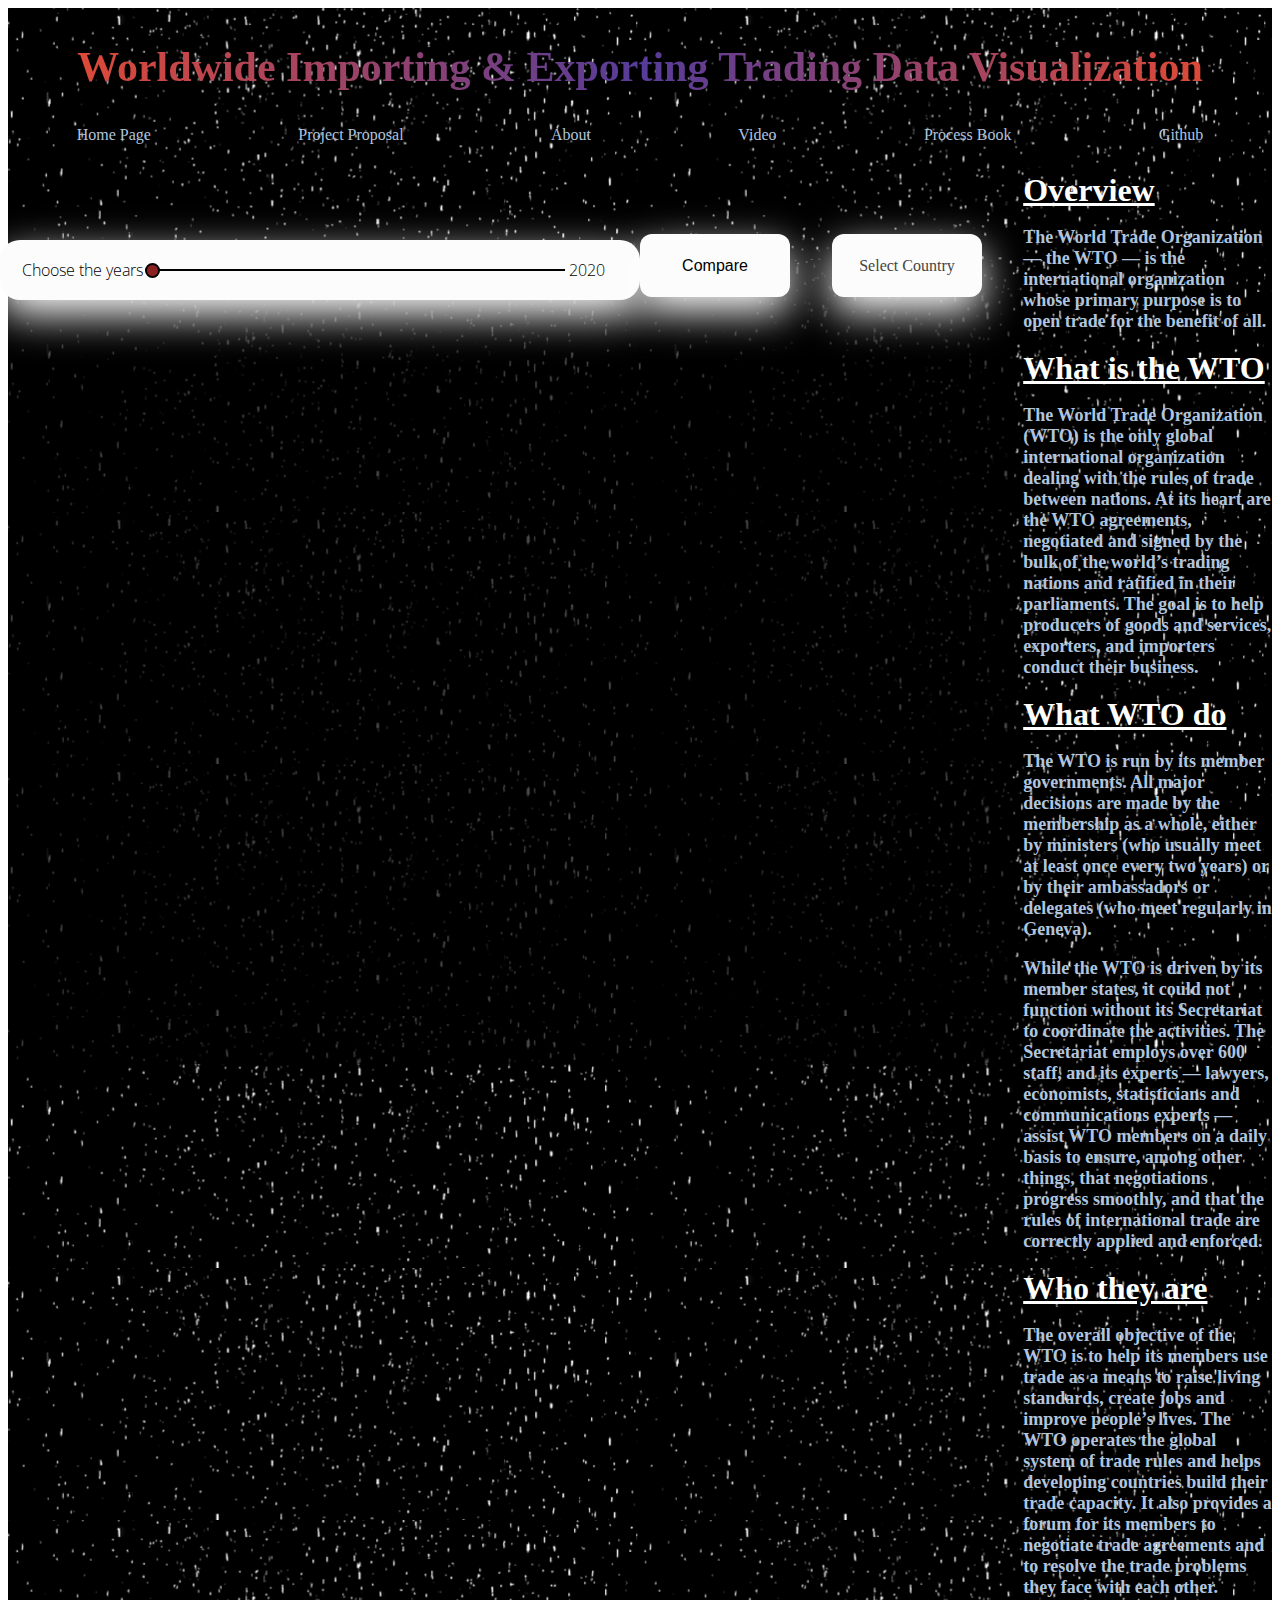
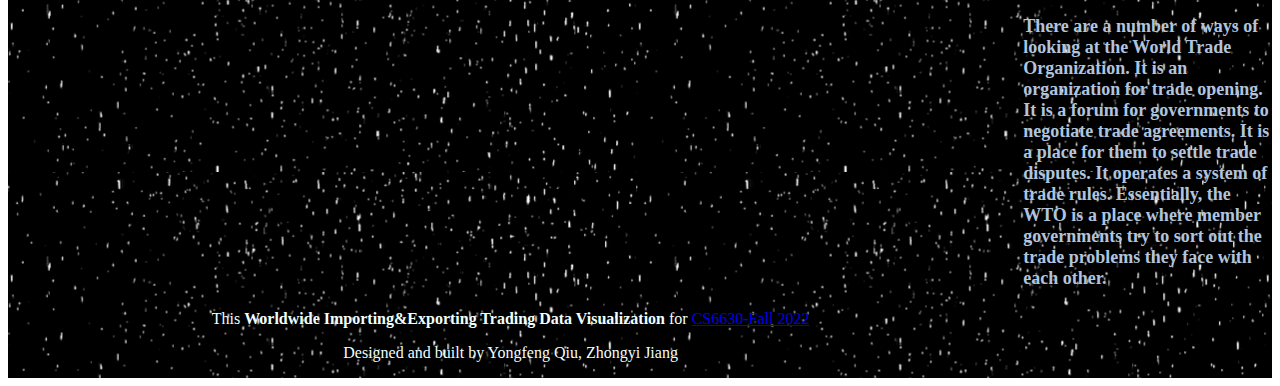
<file: index.html>
<!DOCTYPE html>
<html lang="en">
<head>
    <meta charset="UTF-8">
    <title>Worldwide Importing & Exporting Trading Data Visualization</title>
    <style>
        .wrapper {
            display: grid;
            grid-template-columns: 2fr 2fr 1fr;
            grid-auto-rows: 150px 100px, auto, 80px;
            gap: 10px;
            background-image: url('./img/background.gif');
        }
        nav {
            /* background-color: orange; */
            /* background-image: url('./img/2.jpeg'); */
            background-repeat: round;
            grid-column-start: 1;
            grid-column-end: 4;
        }
        .view0 {
            /* background-color: rgb(139, 0, 21); */
            height:100px;
            grid-column-start: 1;
            grid-column-end: 3;
            grid-row-start: 2;
            grid-row-end: 3;
        }
        .view1 {
            background-color: rgb(0, 0, 0);
            height:800px;
            grid-column-start: 1;
            grid-column-end: 3;
            grid-row-start: 3;
            grid-row-end: 4;
            opacity: 0.7;
        }
        .view2 {
            /* background-color: rgb(255, 255, 255); */
            height:800px;
            grid-column-start: 1;
            grid-column-end: 3;
            grid-row-start: 4;
            grid-row-end: 5;
            /* opacity: 0.7; */
        }

        .p {
            font-family: 'Comic Sans MS';
        }

        .view1 #y-axis path {
            stroke: white;
        } 
        .view1 #x-axis path {
            stroke: white;
        } 
        .view1 #y-axis line {
            stroke: white;
        } 
        .view1 #x-axis line {
            stroke: white;
        } 
        .view1 #y-axis text {
            stroke: white;
        } 
        .view1 #x-axis text {
            stroke: white;
        } 

        .view2 #y-axis path {
            stroke: white;
        } 
        .view2 #x-axis path {
            stroke: white;
        } 
        .view2 #y-axis line {
            stroke: white;
        } 
        .view2 #x-axis line {
            stroke: white;
        } 
        .view2 #y-axis text {
            stroke: white;
        } 
        .view2 #x-axis text {
            stroke: white;
        } 
        .view3 {
            /* background-color: rgb(255, 255, 255); */
            height:800px;
            grid-column-start: 1;
            grid-column-end: 3;
            grid-row-start: 5;
            grid-row-end: 6;
        }
        .aside_before {
            /* background-color: steelblue; */
            grid-column-start: 3;
            grid-column-end: 4;
            grid-row-start: 2;
            grid-row-end: 7;
        }
        .aside_after {
            /* background-color: steelblue; */
            grid-column-start: 3;
            grid-column-end: 4;
            grid-row-start: 2;
            grid-row-end: 7;
        }

        .aside_before a {
            font-family: 'Comic Sans MS';
            font-size: xx-large;
            font-weight: bolder;
        }

        .aside_before p {
            font-family: 'Comic Sans MS';
            font-size: large;
            font-weight: bolder;
            color:#b0c4de;
        }
        .aside_after p {
            font-family: 'Comic Sans MS';
            font-size: large;
            font-weight: bolder;
            color:#b0c4de;
        }

        .aside_before a:link {
            color:white
        }

        .aside_before a:visited {
            color:pink;
        }

        .aside_before a:hover {
            color:steelblue;
            text-decoration: underline;
        }

        .aside_before a:active {
            color:yellow;
            text-decoration: underline;
        }
        
        .aside_before {
            /* background-color: steelblue; */
            grid-column-start: 3;
            grid-column-end: 4;
            grid-row-start: 2;
            grid-row-end: 7;
        }
        .aside_after {
            /* background-color: steelblue; */
            grid-column-start: 3;
            grid-column-end: 4;
            grid-row-start: 2;
            grid-row-end: 7;
        }

        .aside_after a {
            font-family: 'Comic Sans MS';
            font-size: xx-large;
            font-weight: bolder;
        }

        .aside_after a:link {
            color:white
        }

        .aside_after a:visited {
            color:pink;
        }

        .aside_after a:hover {
            color:steelblue;
            text-decoration: underline;
        }

        .aside_after a:active {
            color:yellow;
            text-decoration: underline;
        }

        footer {
            font-family: 'Comic Sans MS';
            /* background-color: #b0c4de; */
            grid-column: 1 / 3; 
            text-align: center;      
            color:azure    
        }
        
        .uibar {
            display: grid;
            grid-template-columns: 3fr 1fr 1fr;
            grid-auto-rows: auto auto auto;
        }

        .toolbar{
            display: grid;
            grid-template-columns: repeat(6, auto);
            gap: 10px;
        }
        .button{
            background-color: transparent;
            text-align: center;
            font-family: 'Comic Sans MS';
            font-weight: 100;
            color: #b0c4de;
        }
        .button:hover{
            /* background-color: lightgray; */
            font-size: larger;
            font-weight: 600; 
            color: #DC143C;
        }
        .node circle {
            stroke: #3a403d;
            stroke-width: 5px;
        }
        
    </style>
    <script src="https://d3js.org/d3.v7.min.js"></script>
    <link rel="stylesheet" href="style.css"/>
    <link rel="stylesheet" href="//brick.a.ssl.fastly.net/Roboto:400"/>
    <link href="https://fonts.googleapis.com/css?family=Work+Sans:400,700&display=swap" rel="stylesheet">
</head>
<body>
    <div class="wrapper">
        <nav>     
            <h2 class="main_title">Worldwide Importing & Exporting Trading Data Visualization</h2>  
        <div class="toolbar">
            <span onclick="location.href='./index.html'" class="button">Home Page</span>
            <span onclick="location.href='./6630Proposal.pdf'" class="button">Project Proposal</span>
            <span onclick="location.href='./About.html'" class="button">About</span>
            <span onclick="location.href='https://youtu.be/EDIDZB2v-C4'"class="button">Video</span>
            <span onclick="location.href='./ProcessBook.pdf'" class="button">Process Book</span>
            <span onclick="location.href='https://github.com/YosefQiu/VIS_FinalProj'" class="button">Github</span>
        </div>
        </nav>
        

        <div class="view1">
            <svg id="chordCharts">
                <g id="Import"></g>
                <g id="Export"></g>
                <g id="control_line"></g>
                <g id="dotCharts">
                    <g id="Import"><g id="y-axis"></g></g>
                    <g id="Export"><g id="y-axis"></g></g>
                </g>
            </svg>
        </div>

        <div id="pre_view2">
        </div>

        <div class="view3"><svg id="bubbleCharts"></svg></div>

        <aside id="id_aside"class="aside_before">
            <div><p></p></div>
            <a href="https://www.wto.org/english/thewto_e/whatis_e/wto_dg_stat_e.htm"> Overview</a>
            <p>
                The World Trade Organization — the WTO — is the international organization whose primary purpose is to open trade for the benefit of all.
            </p>
            <a href="https://www.wto.org/english/thewto_e/whatis_e/whatis_e.htm"> What is the WTO</a>
            <p>
                The World Trade Organization (WTO) is the only global international organization dealing with the rules of trade between nations. At its heart are the WTO agreements, negotiated and signed by the bulk of the world’s trading nations and ratified in their parliaments. The goal is to help producers of goods and services, exporters, and importers conduct their business.
            </p>
            <div></div>
            <a href="https://www.wto.org/english/thewto_e/whatis_e/what_we_do_e.htm"> What WTO do</a>
            <p>
                The WTO is run by its member governments. All major decisions are made by the membership as a whole, either by ministers (who usually meet at least once every two years) or by their ambassadors or delegates (who meet regularly in Geneva).
            </p>
            <p>
                While the WTO is driven by its member states, it could not function without its Secretariat to coordinate the activities. The Secretariat employs over 600 staff, and its experts — lawyers, economists, statisticians and communications experts — assist WTO members on a daily basis to ensure, among other things, that negotiations progress smoothly, and that the rules of international trade are correctly applied and enforced.
            </p>
            <a href="https://www.wto.org/english/thewto_e/whatis_e/who_we_are_e.htm"> Who they are</a>
            <p>
                The overall objective of the WTO is to help its members use trade as a means to raise living standards, create jobs and improve people’s lives. The WTO operates the global system of trade rules and helps developing countries build their trade capacity. It also provides a forum for its members to negotiate trade agreements and to resolve the trade problems they face with each other.
            </p>
            <p>
                There are a number of ways of looking at the World Trade Organization. It is an organization for trade opening. It is a forum for governments to negotiate trade agreements. It is a place for them to settle trade disputes. It operates a system of trade rules. Essentially, the WTO is a place where member governments try to sort out the trade problems they face with each other.
            </p>
        </aside>
        <div class="view0">

            <div class="uibar">

                <div class="slider">
                    <p> Choose the years</p>
                    <input type="range" min="1992" max="2020" value="1" oninput="rangeValue.innerText = this.value">
                    <p id="rangeValue">2020</p>
                </div>
                <div> 
                    <button type="button" class="showLine" id="showLine_btn">Compare</button>
                </div>

                <div class="page_select">
                    <!-- 模拟select中的值 -->
                       <input type="checkbox" id="page_tt" value="Select Country"/>
                       <label for="page_tt" class="page_tt" id="page_tt_label">Select Country</label>
                    <!-- 模拟option选项 -->
                       <div class="page_option" id="option">
                            <input type="radio" id="radio1" name="radio" value="-">
                            <label class="sizenum" for="radio1">-</label>
                            <input type="radio" id="radio2" name="radio" value="China">
                            <label class="sizenum" for="radio2">China</label>
                            <input type="radio" id="radio3" name="radio" value="United States">
                            <label class="sizenum" for="radio3">United States</label>
                            <input type="radio" id="radio4" name="radio" value="Japan">
                            <label class="sizenum" for="radio4">Japan</label>
                            <input type="radio" id="radio5" name="radio" value="Korea, Rep">
                            <label class="sizenum" for="radio5">Korea, Rep</label>
                            <input type="radio" id="radio6" name="radio" value="Australia">
                            <label class="sizenum" for="radio6">Australia</label>
                            <input type="radio" id="radio7" name="radio" value="Malaysia">
                            <label class="sizenum" for="radio7">Malaysia</label>
                            <input type="radio" id="radio8" name="radio" value="Germany">
                            <label class="sizenum" for="radio8">Germany</label>
                            <input type="radio" id="radio9" name="radio" value="Vietnam">
                            <label class="sizenum" for="radio9">Vietnam</label>
                            <input type="radio" id="radio10" name="radio" value="Thailand">
                            <label class="sizenum" for="radio10">Thailand</label>
                            <input type="radio" id="radio11" name="radio" value="Singapore">
                            <label class="sizenum" for="radio11">Singapore</label>
        
                       </div>
                </div>

            </div>
            
        </div>
        <footer>
            <p>
                This <strong>Worldwide Importing&Exporting Trading Data Visualization</strong> for <a href="https://www.dataviscourse.net/2022/index.html">CS6630-Fall 2022</a>
            </p>
            <p>
                Designed and built by Yongfeng Qiu, Zhongyi Jiang
            </p>
        </footer>
    </div>

    <script src="js/ChordChart.js"></script>
    <script src="js/LineChart.js"></script>
    <script src="js/DotChart.js"></script>
    <script src="js/ForceBubbleChart.js"></script>
    <script src="js/Tool.js"></script>
    <script src="js/script.js"></script>
</body>
</html>
</file>
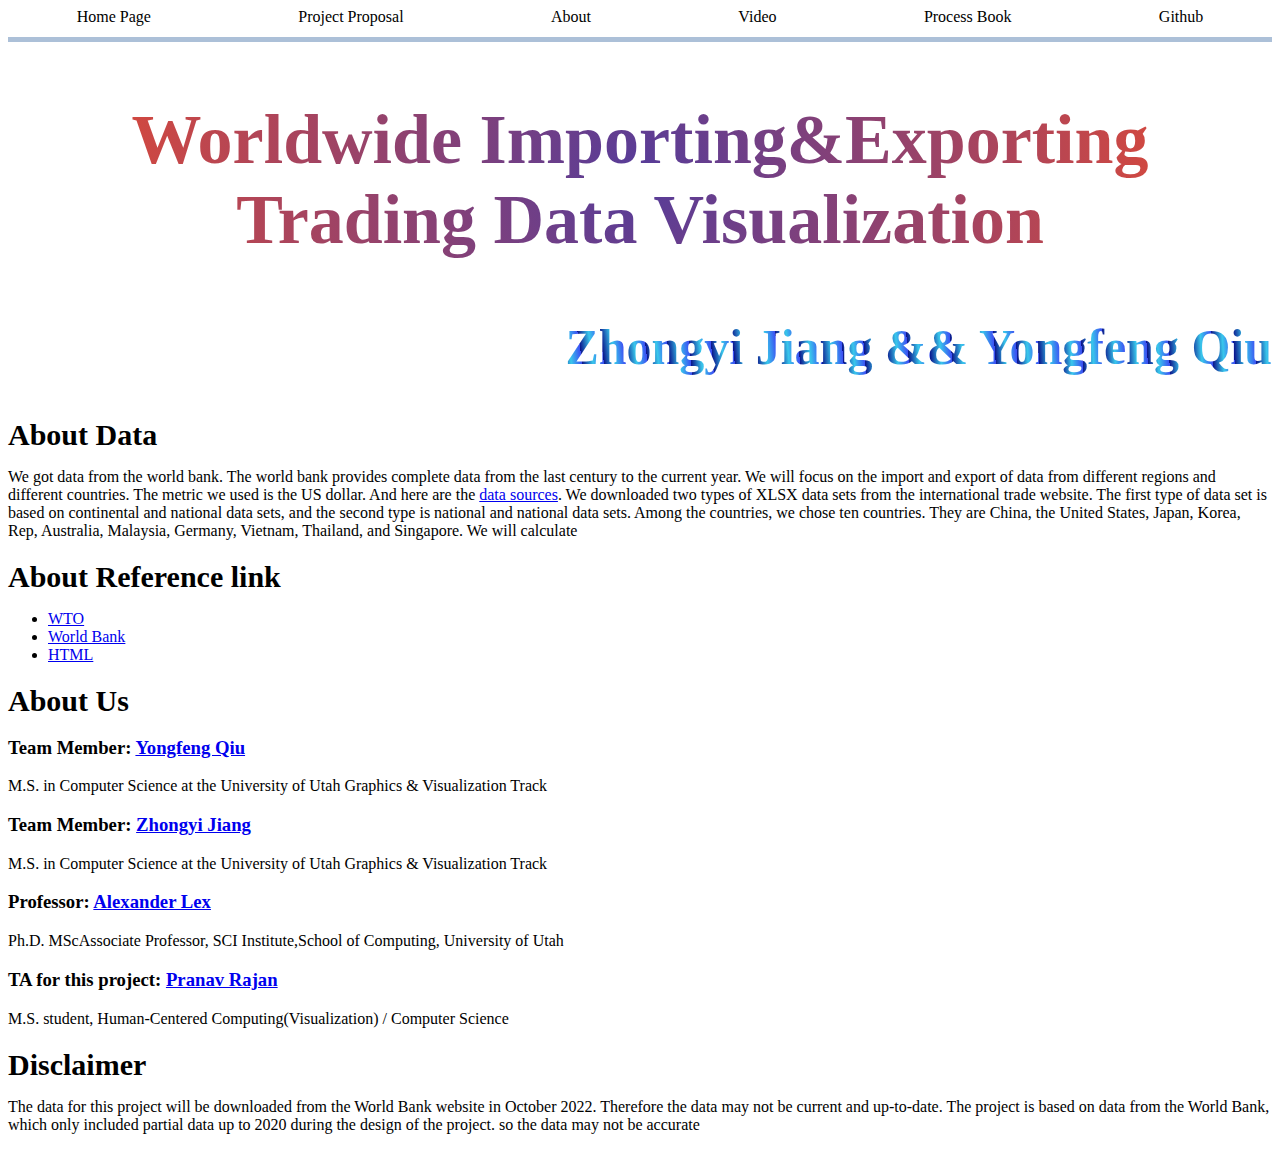
<file: About.html>
<!DOCTYPE html>
<html lang="en">

<head>
    <meta charset="UTF-8">
    <script src="https://d3js.org/d3.v7.min.js"></script>
    <link rel="stylesheet" href="aboutPage_style.css"/>
    <link rel="stylesheet" href="//brick.a.ssl.fastly.net/Roboto:400"/>
    <link href="https://fonts.googleapis.com/css?family=Work+Sans:400,700&display=swap" rel="stylesheet">
</head>

<body>
    <div class="wrapper"> 
        <div class="toolbar">
            <span onclick="location.href='./index.html'" class="button">Home Page</span>
            <span onclick="location.href='./6630Proposal.pdf'" class="button">Project Proposal</span>
            <span onclick="location.href='./About.html'" class="button">About</span>
            <span onclick="location.href='https://youtu.be/EDIDZB2v-C4'" class="button">Video</span>
            <span onclick="location.href='./ProcessBook.pdf'" class="button">Process Book</span>
            <span onclick="location.href='https://github.com/YosefQiu/VIS_FinalProj'" class="button">Github</span>
        </div>
        <section></section>
    </div>

    <div id="div_title">
        <h2 class="main_title">Worldwide Importing&Exporting Trading Data Visualization</h2>
    </div>
    <div id="div_team">
        <h2 class="team_member">Zhongyi Jiang && Yongfeng Qiu</h2>
    </div>
    <div>
        <h1 class="section_title">About Data</h1>
        <p>We got data from the world bank. The world bank provides complete data from the
            last century to the current year. We will focus on the import and export of data from
            different regions and different countries. The metric we used is the US dollar. And here
            are the <a href="https://wits.worldbank.org/CountryProfile/en/Country/CHN/Year/2020">data sources</a>.
            We downloaded two types of XLSX data sets from
            the international trade website. The first type of data set is based on continental and
            national data sets, and the second type is national and national data sets. Among the
            countries, we chose ten countries. They are China, the United States, Japan, Korea,
            Rep, Australia, Malaysia, Germany, Vietnam, Thailand, and Singapore. We will calculate</p>
        <h1 class="section_title">About Reference link</h1>
        <ul>
            <li><a href="https://www.wto.org/english/res_e/statis_e/wts2020_e/wts20_toc_e.htm">WTO</a> </li>
            <li><a href="https://wits.worldbank.org">World Bank</a></li>
            <li><a href="https://www.w3schools.com/html/">HTML</a></li>
          </ul> 
        <h1 class="section_title"> About Us</h1>
        <h3>Team Member: <a href="https://yongfengqiu.xyz/">Yongfeng Qiu</a></h3>
        <p>M.S. in Computer Science at the University of Utah Graphics & Visualization Track </p>
        <h3>Team Member: <a href="https://github.com/jack-jiang1111">Zhongyi Jiang</a></h3>
        <p>M.S. in Computer Science at the University of Utah Graphics & Visualization Track </p>
        <h3>Professor: <a href="https://vdl.sci.utah.edu/team/lex/">Alexander Lex</a></h3>
        <p>Ph.D. MScAssociate Professor, SCI Institute,School of Computing, University of Utah</p>
        <h3>TA for this project: <a href="https://mozartfish.github.io/">Pranav Rajan</a></h3>
        <p>M.S. student, Human-Centered Computing(Visualization) / Computer Science</p>
        <h1 class="section_title">Disclaimer</h1>
        <p>The data for this project will be downloaded from the World Bank website in October 2022. Therefore the data may not be current and up-to-date. The project is based on data from the World Bank, which only included partial data up to 2020 during the design of the project. so the data may not be accurate</p>
    </div>
    
</body>

</html>
</file>
<file: style.css>
@import url(https://fonts.googleapis.com/css?family=Open+Sans:400,600,700);
.charts{
  height:700px;
}

text {
  font-family: 'Comic Sans MS';
}

.view{
  margin:auto;
  height:1000px;
  width:100%;
}
#axis{
    font-weight: bold;
}

.hovered{
    stroke-width: 3;
}

.normal{
    stroke-width: 1;
}

.label{
  text-anchor: middle;
}

.main_title {
  font-size: 42px;
  font-weight: 900;
  font-family: 'Comic Sans MS';
  text-align: center;
  background-image: radial-gradient(circle, #553c9a, #ee4b2b);
  color: transparent;
  background-clip: text;
  -webkit-background-clip: text;
}

.team_member {
  font-size: 50px;
  font-weight: 600;
  font-family: 'Segoe UI';
  text-align: right;
  background-image: repeating-radial-gradient(circle closest-corner at 100px 100px, #0b148b, #39c7eb 10%, #3c4ef3 20%);
  color: transparent;
  background-clip: text;
  -webkit-background-clip: text;
}

.no-display {
  display: none !important;
}
#header{
  margin: auto;
  height: 20%;
  width: 100%;
}
.extreme{
  position: relative;
  left: 40px;
  top:15px;
  display: inline-block;

  height:50px;
  width: 100px;
  fill: #ccc;
  border-radius: 5px;
  color: steelblue;
  border: 2px solid steelblue; /* Green */
  margin-top: 10px;
}

#extreme{
  z-index: 100;
}


/* Presentation stuff */
.holder {
  width: 400px;
  background: #efefef;
  padding: 30px 10px;
  box-sizing: border-box;
  margin: 0 auto;
  margin-top: 20px;  
  text-align: center;
}

h1 {
  font: 400 16px 'Open Sans';
  text-transform: uppercase;
  color: #999;
  text-shadow: 1px 1px 1px #fff;
  margin-bottom: 30px;
} 
.showLine {
  text-align: center;
  background: #fcfcfc;
  box-shadow: 0px 15px 40px #ffffff;
  border-radius: 12px;
  border-color: transparent;
  height: 63px;
  width: 150px;
  font-size: 16px;
  position: absolute;
  top: 26%;
  left: 50%;
}

.showLine:hover {
  background: gray;
}
.page_select{
  width: 150px;
  height: 35px;
  line-height: normal;
  position: absolute;
  top: 26%;
  left: 65%;
  /* display: inline-block; */
}
/*checkbox选中显示option*/
.page_select #page_tt:checked + label + .page_option{
  display: block;
}
.page_select .page_tt{
   text-align: center;
   background: #fcfcfc;
   box-shadow: 0px 15px 40px #ffffff;
   padding-top: 23px;
   border-radius: 12px;
   color: #444444;
   display: block;     
   height: 40px;
   font-size: 16px;
}
.page_select .page_option{
  background: rgb(255, 255, 255);
  border-radius: 12px;
  overflow: hidden;
  display: none;
  position: absolute;
  width: 100%;
}
/*option的定位*/
.page_select label.sizenum
{
  display: flex;
  flex-direction: column;
  align-items: center;
}
/*option hover的状态*/
.page_select label.sizenum:hover{
  background-color: #0cbfbe;
  color:#fff;
}

.page_select input[type="radio"],
.page_select input[type="checkbox"] {
  display: none;
}
/*option选中的状态*/
.page_select  input[type="radio"]:checked + label{
  background: #dddddd;
  color:#444444;
}


/* slider======================================= */
.slider {
  position:absolute; 
  left:25%;
  top:30%;
  transform: translate(-50%,-50%);
  width: 600px;
  height: 20px;
  padding: 20px;
  padding-left: 20px;
  background: #fcfcfc;
  border-radius: 20px;
  display: flex;
  align-items: center;
  box-shadow: 0px 15px 40px #ffffff;
}

.slider p {
  font-size: 16px;
  font-weight: 200;
  font-family: Open Sans;
  padding-left: 2px;
  color: black;
}

.slider input[type="range"] {
  -webkit-appearance: none !important;
  width: 420px;
  height: 2px;
  background: black;
  border: none;
  outline: none;
}

.slider input[type="range"]::-webkit-slider-thumb {
  -webkit-appearance: none !important;
  width: 15px;
  height: 15px;
  background: rgb(139, 33, 33);
  border: 2px solid black;
  border-radius: 50%;
  cursor: pointer;
}

.slider input[type="range"]::-webkit-slider-thumb:hover {
  background: black;
}
</file>
<file: aboutPage_style.css>
@import url(https://fonts.googleapis.com/css?family=Open+Sans:400,600,700);


.wrapper {
    display: grid;
    grid-template-columns: 1fr;
    grid-auto-rows: auto;
    gap: 10px;
}
nav {
    grid-column-start: 1;
    grid-column-end: 4;
}

section {
    width: 100%;
    height: 1px;
    border-bottom: solid #ACC0D8 5px;
}

.toolbar{
    display: grid;
    grid-template-columns: repeat(6, auto);
    gap: 10px;
}
.button{
    background-color: transparent;
    text-align: center;
    font-family: 'Comic Sans MS';
    font-weight: 100;
}
.button:hover{
    /* background-color: lightgray; */
    font-size: larger;
    font-weight: 600; 
    color: #DC143C;
}
.main_title {
  font-size: 70px;
  font-weight: 600;
  font-family: 'Comic Sans MS';
  text-align: center;
  background-image: radial-gradient(circle, #553c9a, #ee4b2b);
  color: transparent;
  background-clip: text;
  -webkit-background-clip: text;
}

.team_member {
  font-size: 50px;
  font-weight: 600;
  font-family: 'Segoe UI';
  text-align: right;
  background-image: repeating-radial-gradient(circle closest-corner at 100px 100px, #0b148b, #39c7eb 10%, #3c4ef3 20%);
  color: transparent;
  background-clip: text;
  -webkit-background-clip: text;
}

.section_title {
    font-size: 30px;
    font-weight: 700;
    font-family: 'Comic Sans MS';
    margin-bottom: 0 !important;
}

p {
    font-family: 'Comic Sans MS';
}
</file>
